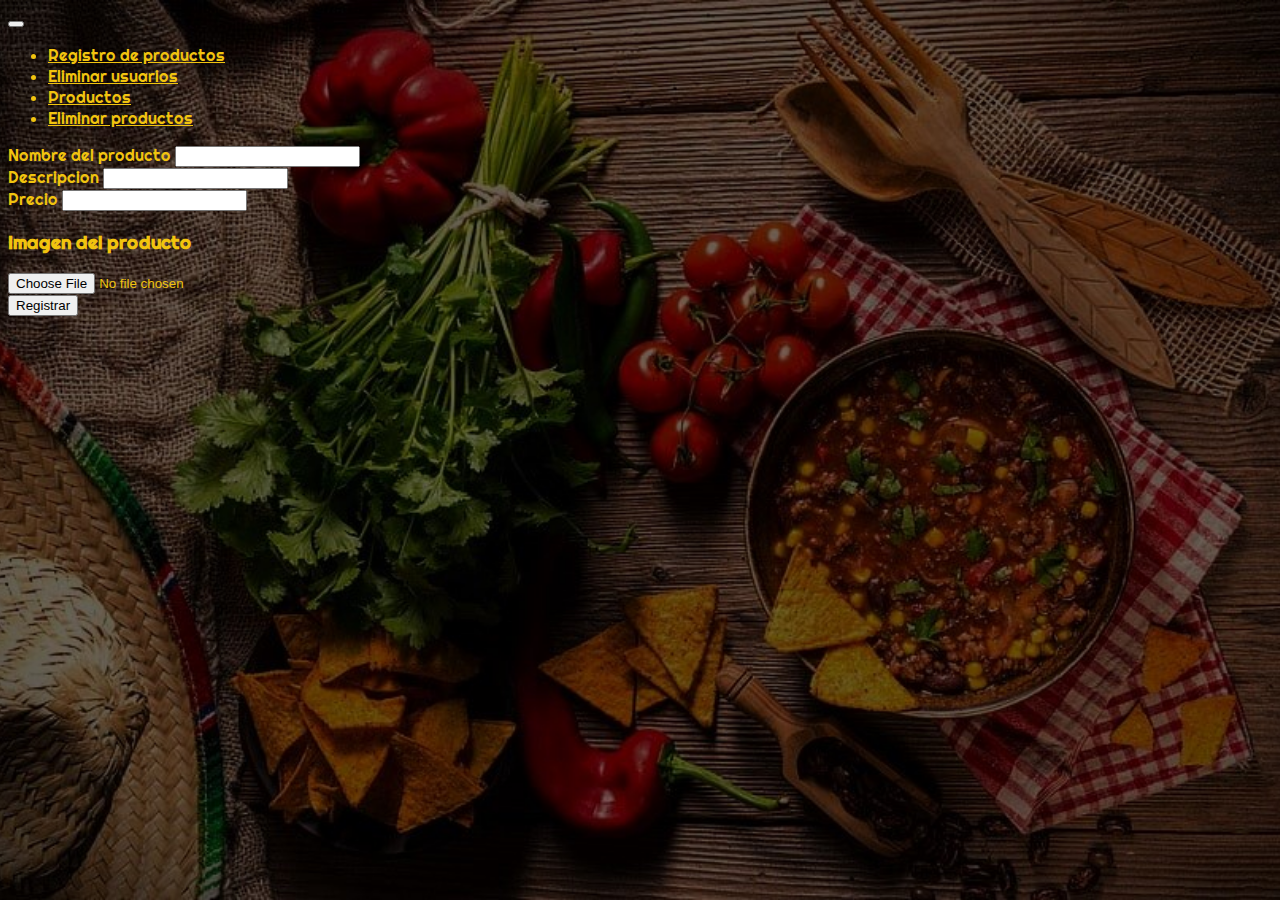
<file: index.html>
<!DOCTYPE html>
<html lang="es">
<head>
	<!-- Required meta tags -->
	<meta charset="utf-8">
	<meta name="viewport" content="width=device-width, initial-scale=1, shrink-to-fit=no">
	<title>Registro de productos</title>

	<!-- Bootstrap CSS -->
	<link rel="stylesheet" href="https://cdn.jsdelivr.net/npm/bootstrap@4.6.0/dist/css/bootstrap.min.css" integrity="sha384-B0vP5xmATw1+K9KRQjQERJvTumQW0nPEzvF6L/Z6nronJ3oUOFUFpCjEUQouq2+l" crossorigin="anonymous">
	
	<link rel="preconnect" href="https://fonts.googleapis.com">
<link rel="preconnect" href="https://fonts.googleapis.com">
<link rel="preconnect" href="https://fonts.gstatic.com" crossorigin>
<link href="https://fonts.googleapis.com/css2?family=Righteous&display=swap" rel="stylesheet">
<link rel="stylesheet" href="style/Style3.css">
</head>
<body>
	<nav class="navbar navbar-expand-lg navbar-grey bg-transparent">
					<button class="navbar-toggler" type="button" data-toggle="collapse" data-target="#navbarNav" aria-controls="navbarNav" aria-expanded="false" aria-label="Toggle navigation">
						<span class="navbar-toggler-icon"></span>
					</button>
					<div class="collapse navbar-collapse" id="navbarNav">
						<ul class="navbar-nav">
							<li class="nav-item">
								<a class="nav-link" href="index.html">Registro de productos</a>
							</li>
							<li class="nav-item">
								<a class="nav-link" href="elimusuarios.html">Eliminar usuarios</a>
							</li>
							<li class="nav-item">
								<a class="nav-link" href="pagina1.html">Productos</a>
							</li>
							<li class="nav-item">
								<a class="nav-link" href="pagina1.html">Eliminar productos</a>
							</li>
						</ul>
					</div>
				</nav>
			<form action="" id="form">
	<div class="container text-center " id="formulario">
		<div class="row">
			<div class="col-4"></div>
			<div class="col-4"><form action="javascript:void(0);">
				<div class="mb-3">
					<label for="exampleInputEmail1" class="form-label">Nombre del producto</label>
					<input  class="form-control" id="nombrep" aria-describedby="emailHelp">
				</div>
				<div class="mb-3">
					<label for="exampleInputEmail1" class="form-label">Descripcion</label>
					<input  class="form-control" id="desc" aria-describedby="emailHelp">
				</div>
				
				<div class="mb-3">
					<label for="exampleInputEmail1" class="form-label">Precio</label>
					<input class="form-control" id="preciop" aria-describedby="emailHelp">
				</div>
				<div class="mb-3 form-check">
					<section>
						<h3 class="titulo">Imagen del producto</h3>
						<input type="file" id="imagen" onchange="obtImg()">
					</div>
					<button type="submit" class="btn btn-primary" onclick="registro()">Registrar</button>
				</form></div>
				<div class="col-4"></div>
			</div>
		</div>
</form>
		<!-- Optional JavaScript -->
		<!-- jQuery first, then Popper.js, then Bootstrap JS -->
		<script src="https://code.jquery.com/jquery-3.5.1.slim.min.js" integrity="sha384-DfXdz2htPH0lsSSs5nCTpuj/zy4C+OGpamoFVy38MVBnE+IbbVYUew+OrCXaRkfj" crossorigin="anonymous"></script>
		<script src="https://cdn.jsdelivr.net/npm/popper.js@1.16.1/dist/umd/popper.min.js" integrity="sha384-9/reFTGAW83EW2RDu2S0VKaIzap3H66lZH81PoYlFhbGU+6BZp6G7niu735Sk7lN" crossorigin="anonymous"></script>
		<script src="https://cdn.jsdelivr.net/npm/bootstrap@4.6.0/dist/js/bootstrap.min.js" integrity="sha384-+YQ4JLhjyBLPDQt//I+STsc9iw4uQqACwlvpslubQzn4u2UU2UFM80nGisd026JF" crossorigin="anonymous"></script>
		<script src="js/script.js"></script>
	</body>
	</html>
</file>
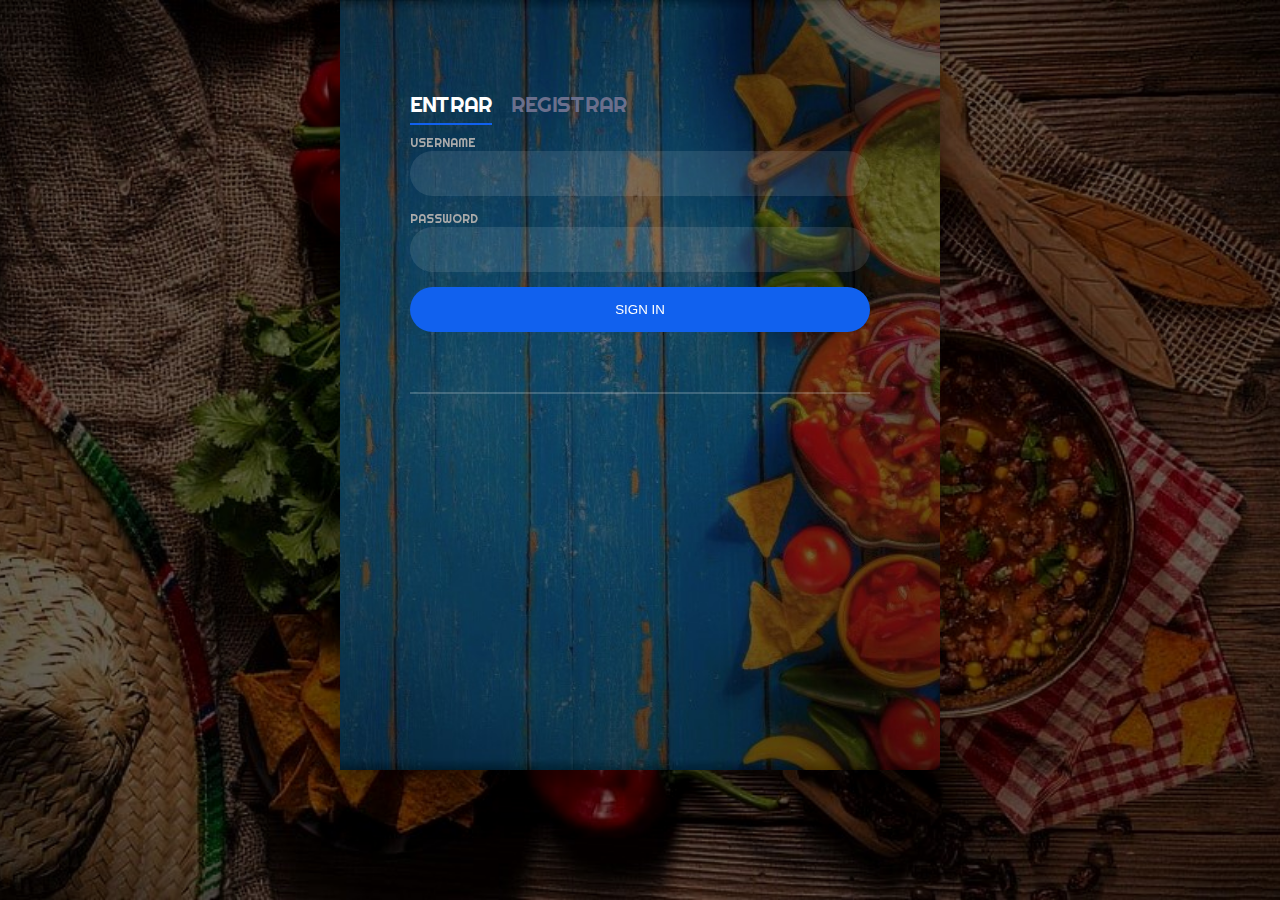
<file: inicioSesion.html>
<!DOCTYPE html>
<html lang="es"> 
<head>
	<!-- Required meta tags -->
	<meta charset="utf-8">
	<meta name="viewport" content="width=device-width, initial-scale=1, shrink-to-fit=no">
	<title>Inicio de Sesion</title>

	<!-- Bootstrap CSS -->
	<link rel="stylesheet" href="https://cdn.jsdelivr.net/npm/bootstrap@4.6.0/dist/css/bootstrap.min.css" integrity="sha384-B0vP5xmATw1+K9KRQjQERJvTumQW0nPEzvF6L/Z6nronJ3oUOFUFpCjEUQouq2+l" crossorigin="anonymous">
	<link rel="preconnect" href="https://fonts.googleapis.com">
<link rel="preconnect" href="https://fonts.gstatic.com" crossorigin>
<link href="https://fonts.googleapis.com/css2?family=Righteous&display=swap" rel="stylesheet">
	<link rel="stylesheet" href="style/Style2.css">
</head>
<body>

 
	<div class="login-wrap">
		<div class="login-html">
			<input id="tab-1" type="radio" name="tab" class="sign-in" checked><label for="tab-1" class="tab">Entrar</label>
			<input id="tab-2" type="radio" name="tab" class="sign-up"><label for="tab-2" class="tab">Registrar</label>
			<div class="login-form">
				<div class="sign-in-htm">
					<div class="group">
						<label for="user" class="label">Username</label>
						<input id="txtusuario1" type="text" class="input">
					</div>
					<div class="group">
						<label for="pass" class="label">Password</label>
						<input id="txtcontra1" type="password" class="input" data-type="password">
					</div>
					<div class="group">
						
					</div>
					<div class="group">
						<input type="submit" class="button" value="Sign In" onclick="login()">
					</div>
					<div class="hr"></div>
					
				</div>
				<form action="javascript:void(0);" id="form">
				<div class="sign-up-htm">
					<div class="group">
						<label for="user" class="label">Correo</label>
						<input id="txtcorreo" type="text" class="input">
					</div>
					<div class="group">
						<label for="pass" class="label">Contraseña</label>
						<input id="txtpass" type="password" class="input" data-type="password">
					</div>
					<div class="group">
						<label for="pass" class="label">Nombre</label>
						<input id="txtnombre" type="text" class="input">
					</div>
					<div class="group">
						<label for="pass" class="label">Apellidos</label>
						<input id="txtapellido" type="text" class="input">
					</div>
					<div class="group">
						<label for="pass" class="label">Telefono</label>
						<input id="txttelefono" type="text" class="input">
					</div>
					<div class="group">
						<input type="submit" class="button" value="Sign Up" onclick="registrar()">
					</div>
					
					</div>
				</div>
				</form>
			</div>
		</div>

		<script src="js/inicio.js"></script>
		<script src="js/registro.js"></script>
		<script src="https://code.jquery.com/jquery-3.5.1.slim.min.js" integrity="sha384-DfXdz2htPH0lsSSs5nCTpuj/zy4C+OGpamoFVy38MVBnE+IbbVYUew+OrCXaRkfj" crossorigin="anonymous"></script>
		<script src="https://cdn.jsdelivr.net/npm/popper.js@1.16.1/dist/umd/popper.min.js" integrity="sha384-9/reFTGAW83EW2RDu2S0VKaIzap3H66lZH81PoYlFhbGU+6BZp6G7niu735Sk7lN" crossorigin="anonymous"></script>
		<script src="https://cdn.jsdelivr.net/npm/bootstrap@4.6.0/dist/js/bootstrap.min.js" integrity="sha384-+YQ4JLhjyBLPDQt//I+STsc9iw4uQqACwlvpslubQzn4u2UU2UFM80nGisd026JF" crossorigin="anonymous"></script></body>
		</html>
</file>
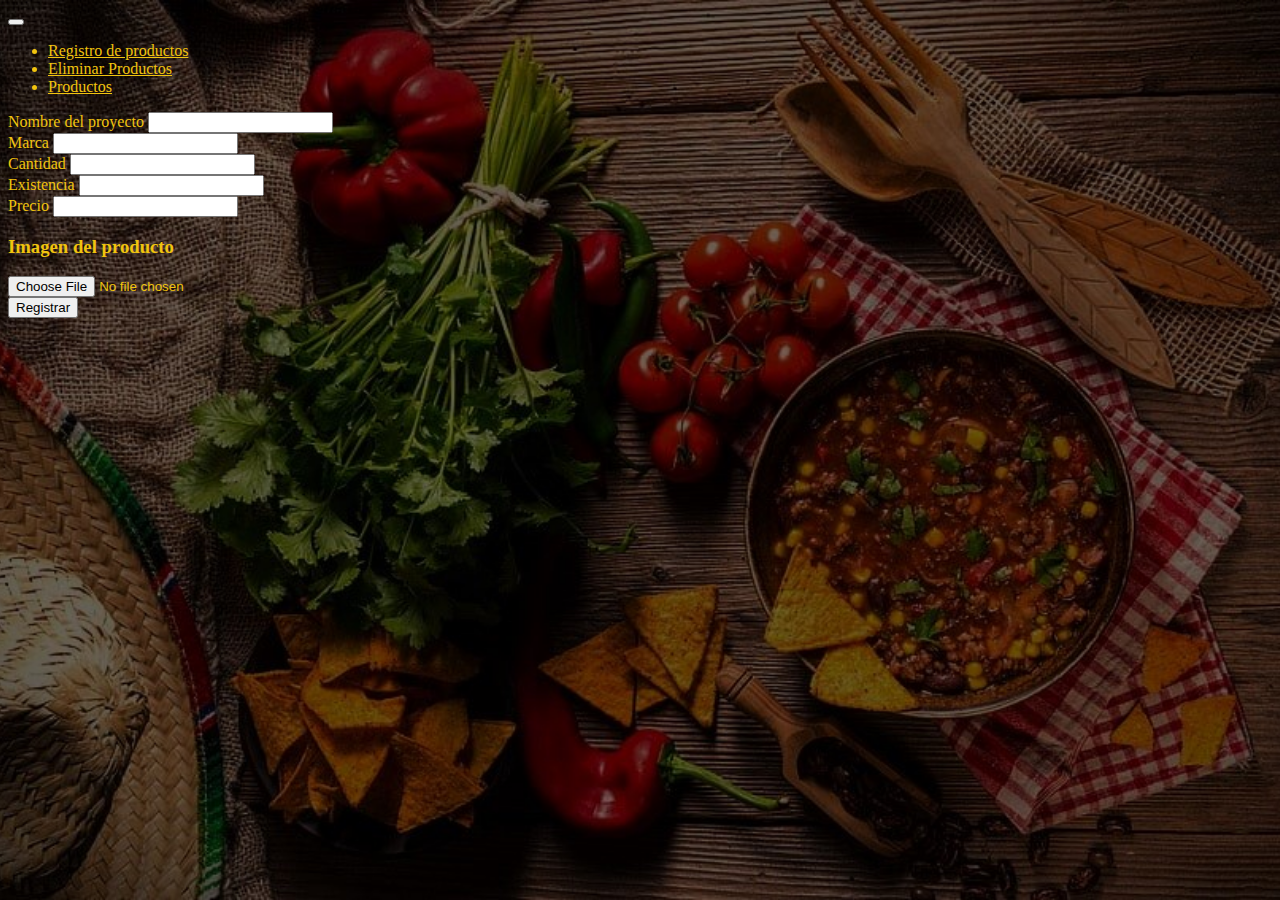
<file: Reg_Productos.html>
<!DOCTYPE html>
<html lang="es">
<head>
	<!-- Required meta tags -->
	<meta charset="utf-8">
	<meta name="viewport" content="width=device-width, initial-scale=1, shrink-to-fit=no">
	<title>Registro de productos</title>

	<!-- Bootstrap CSS -->
	<link rel="stylesheet" href="https://cdn.jsdelivr.net/npm/bootstrap@4.6.0/dist/css/bootstrap.min.css" integrity="sha384-B0vP5xmATw1+K9KRQjQERJvTumQW0nPEzvF6L/Z6nronJ3oUOFUFpCjEUQouq2+l" crossorigin="anonymous">
	<link rel="stylesheet" href="style/Style3.css">
	<link rel="preconnect" href="https://fonts.googleapis.com">
<link rel="preconnect" href="https://fonts.gstatic.com" crossorigin>
<link href="https://fonts.googleapis.com/css2?family=Outfit:wght@100&display=swap" rel="stylesheet">
</head>
<body>
	<nav class="navbar navbar-expand-lg navbar-grey bg-transparent">
					<button class="navbar-toggler" type="button" data-toggle="collapse" data-target="#navbarNav" aria-controls="navbarNav" aria-expanded="false" aria-label="Toggle navigation">
						<span class="navbar-toggler-icon"></span>
					</button>
					<div class="collapse navbar-collapse" id="navbarNav">
						<ul class="navbar-nav">
							<li class="nav-item">
								<a class="nav-link" href="index.html">Registro de productos</a>
							</li>
							<li class="nav-item">
								<a class="nav-link" href="elimProductos.html">Eliminar Productos</a>
							</li>
							<li class="nav-item">
								<a class="nav-link" href="productos.html">Productos</a>
							</li>
						</ul>
					</div>
				</nav>
			
	<div class="container text-center " id="formulario">
		<div class="row">
			<div class="col-4"></div>
			<div class="col-4"><form action="javascript:void(0);">
				<div class="mb-3">
					<label for="exampleInputEmail1" class="form-label">Nombre del proyecto</label>
					<input  class="form-control" id="nombrep" aria-describedby="emailHelp">
				</div>
				<div class="mb-3">
					<label for="exampleInputEmail1" class="form-label">Marca</label>
					<input  class="form-control" id="marcap" aria-describedby="emailHelp">
				</div>
				<div class="mb-3">
					<label for="exampleInputPassword1" class="form-label">Cantidad</label>
					<input  class="form-control" id="cantidadp">
				</div>
				<div class="mb-3">
					<label for="exampleInputPassword1" class="form-label">Existencia</label>
					<input t class="form-control" id="existenciap">
				</div>
				<div class="mb-3">
					<label for="exampleInputEmail1" class="form-label">Precio</label>
					<input class="form-control" id="preciop" aria-describedby="emailHelp">
				</div>
				<div class="mb-3 form-check">
					<section>
						<h3 class="titulo">Imagen del producto</h3>
						<input type="file" id="imagen" onchange="obtImg()">
					</div>
					<button type="submit" class="btn btn-primary" onclick="registro()">Registrar</button>
				</form></div>
				<div class="col-4"></div>
			</div>
		</div>

		<!-- Optional JavaScript -->
		<!-- jQuery first, then Popper.js, then Bootstrap JS -->
		<script src="https://code.jquery.com/jquery-3.5.1.slim.min.js" integrity="sha384-DfXdz2htPH0lsSSs5nCTpuj/zy4C+OGpamoFVy38MVBnE+IbbVYUew+OrCXaRkfj" crossorigin="anonymous"></script>
		<script src="https://cdn.jsdelivr.net/npm/popper.js@1.16.1/dist/umd/popper.min.js" integrity="sha384-9/reFTGAW83EW2RDu2S0VKaIzap3H66lZH81PoYlFhbGU+6BZp6G7niu735Sk7lN" crossorigin="anonymous"></script>
		<script src="https://cdn.jsdelivr.net/npm/bootstrap@4.6.0/dist/js/bootstrap.min.js" integrity="sha384-+YQ4JLhjyBLPDQt//I+STsc9iw4uQqACwlvpslubQzn4u2UU2UFM80nGisd026JF" crossorigin="anonymous"></script>
		<script src="js/script.js"></script>
	</body>
	</html>
</file>
<file: style/Style3.css>
body{
	background-image: url(/IMG/fondoindex2.jpg);
	background-position: center;
	background-repeat: no-repeat;
	background-attachment: fixed;
	background-size: cover;
	font-family: 'Righteous', cursive;
color: #F1C40F;
}
.padre {
  background-color: #fafafa;
  margin: 1rem;
  padding: 1rem;
  border: 2px solid #ccc;
  /* IMPORTANTE */
  text-align: center;
}

.nav-link { color: #F1C40F; }
nav{
	

}

#formulario{
	color: #F1C40F;
	

}

.table{
		color: #F1C40F;

}
</file>
<file: style/Style2.css>
.iamgenFondo{
  background: rgb(163,166,180);
background: linear-gradient(0deg, rgba(163,166,180,1) 25%, rgba(105,109,132,1) 47%, rgba(61,71,131,1) 66%, rgba(36,51,134,1) 82%);
  height: 1000px;

}
body{
  margin:0;
  color:#6a6f8c;
  background:#c8c8c8;
 font-family: 'Righteous', cursive;
  background-image: url(../IMG/fondoindex2.jpg);
  background-position: center;
  background-repeat: no-repeat;
  background-attachment: fixed;
  background-size: cover;
   
}
*,:after,:before{box-sizing:border-box}
.clearfix:after,.clearfix:before{content:'';display:table}
.clearfix:after{clear:both;display:block}
a{color:inherit;text-decoration:none}

.login-wrap{
  width:100%;
  margin:auto;
  max-width:600px;
  min-height:770px;
  position:relative;
  background-image: url(../IMG/fondoLogin.jpg);
  
  background-position: center;
  background-repeat: no-repeat;
  background-size: cover;
  box-shadow:0 12px 15px 0 rgba(0,0,0,.24),0 17px 50px 0 rgba(0,0,0,.19);
}
.login-html{
  width:100%;
  height:100%;
  position:absolute;
  padding:90px 70px 50px 70px;
  /*background:rgba(40,57,101,.9);*/
}
.login-html .sign-in-htm,
.login-html .sign-up-htm{
  top:0;
  left:0;
  right:0;
  bottom:0;
  position:absolute;
  transform:rotateY(180deg);
  backface-visibility:hidden;
  transition:all .4s linear;
}
.login-html .sign-in,
.login-html .sign-up,
.login-form .group .check{
  display:none;
}
.login-html .tab,
.login-form .group .label,
.login-form .group .button{
  text-transform:uppercase;
}
.login-html .tab{
  font-size:22px;
  margin-right:15px;
  padding-bottom:5px;
  margin:0 15px 10px 0;
  display:inline-block;
  border-bottom:2px solid transparent;
}
.login-html .sign-in:checked + .tab,
.login-html .sign-up:checked + .tab{
  color:#fff;
  border-color:#1161ee;
}
.login-form{
  min-height:345px;
  position:relative;
  perspective:1000px;
  transform-style:preserve-3d;
}
.login-form .group{
  margin-bottom:15px;
}
.login-form .group .label,
.login-form .group .input,
.login-form .group .button{
  width:100%;
  color:#fff;
  display:block;
}
.login-form .group .input,
.login-form .group .button{
  border:none;
  padding:15px 20px;
  border-radius:25px;
  background:rgba(255,255,255,.1);
}
.login-form .group input[data-type="password"]{
  text-security:circle;
  -webkit-text-security:circle;
}
.login-form .group .label{
  color:#aaa;
  font-size:12px;
}
.login-form .group .button{
  background:#1161ee;
}
.login-form .group label .icon{
  width:15px;
  height:15px;
  border-radius:2px;
  position:relative;
  display:inline-block;
  background:rgba(255,255,255,.1);
}
.login-form .group label .icon:before,
.login-form .group label .icon:after{
  content:'';
  width:10px;
  height:2px;
  background:#fff;
  position:absolute;
  transition:all .2s ease-in-out 0s;
}
.login-form .group label .icon:before{
  left:3px;
  width:5px;
  bottom:6px;
  transform:scale(0) rotate(0);
}
.login-form .group label .icon:after{
  top:6px;
  right:0;
  transform:scale(0) rotate(0);
}
.login-form .group .check:checked + label{
  color:#fff;
}
.login-form .group .check:checked + label .icon{
  background:#1161ee;
}
.login-form .group .check:checked + label .icon:before{
  transform:scale(1) rotate(45deg);
}
.login-form .group .check:checked + label .icon:after{
  transform:scale(1) rotate(-45deg);
}
.login-html .sign-in:checked + .tab + .sign-up + .tab + .login-form .sign-in-htm{
  transform:rotate(0);
}
.login-html .sign-up:checked + .tab + .login-form .sign-up-htm{
  transform:rotate(0);
}

.hr{
  height:2px;
  margin:60px 0 50px 0;
  background:rgba(255,255,255,.2);
}
.foot-lnk{
  text-align:center;
}
</file>
